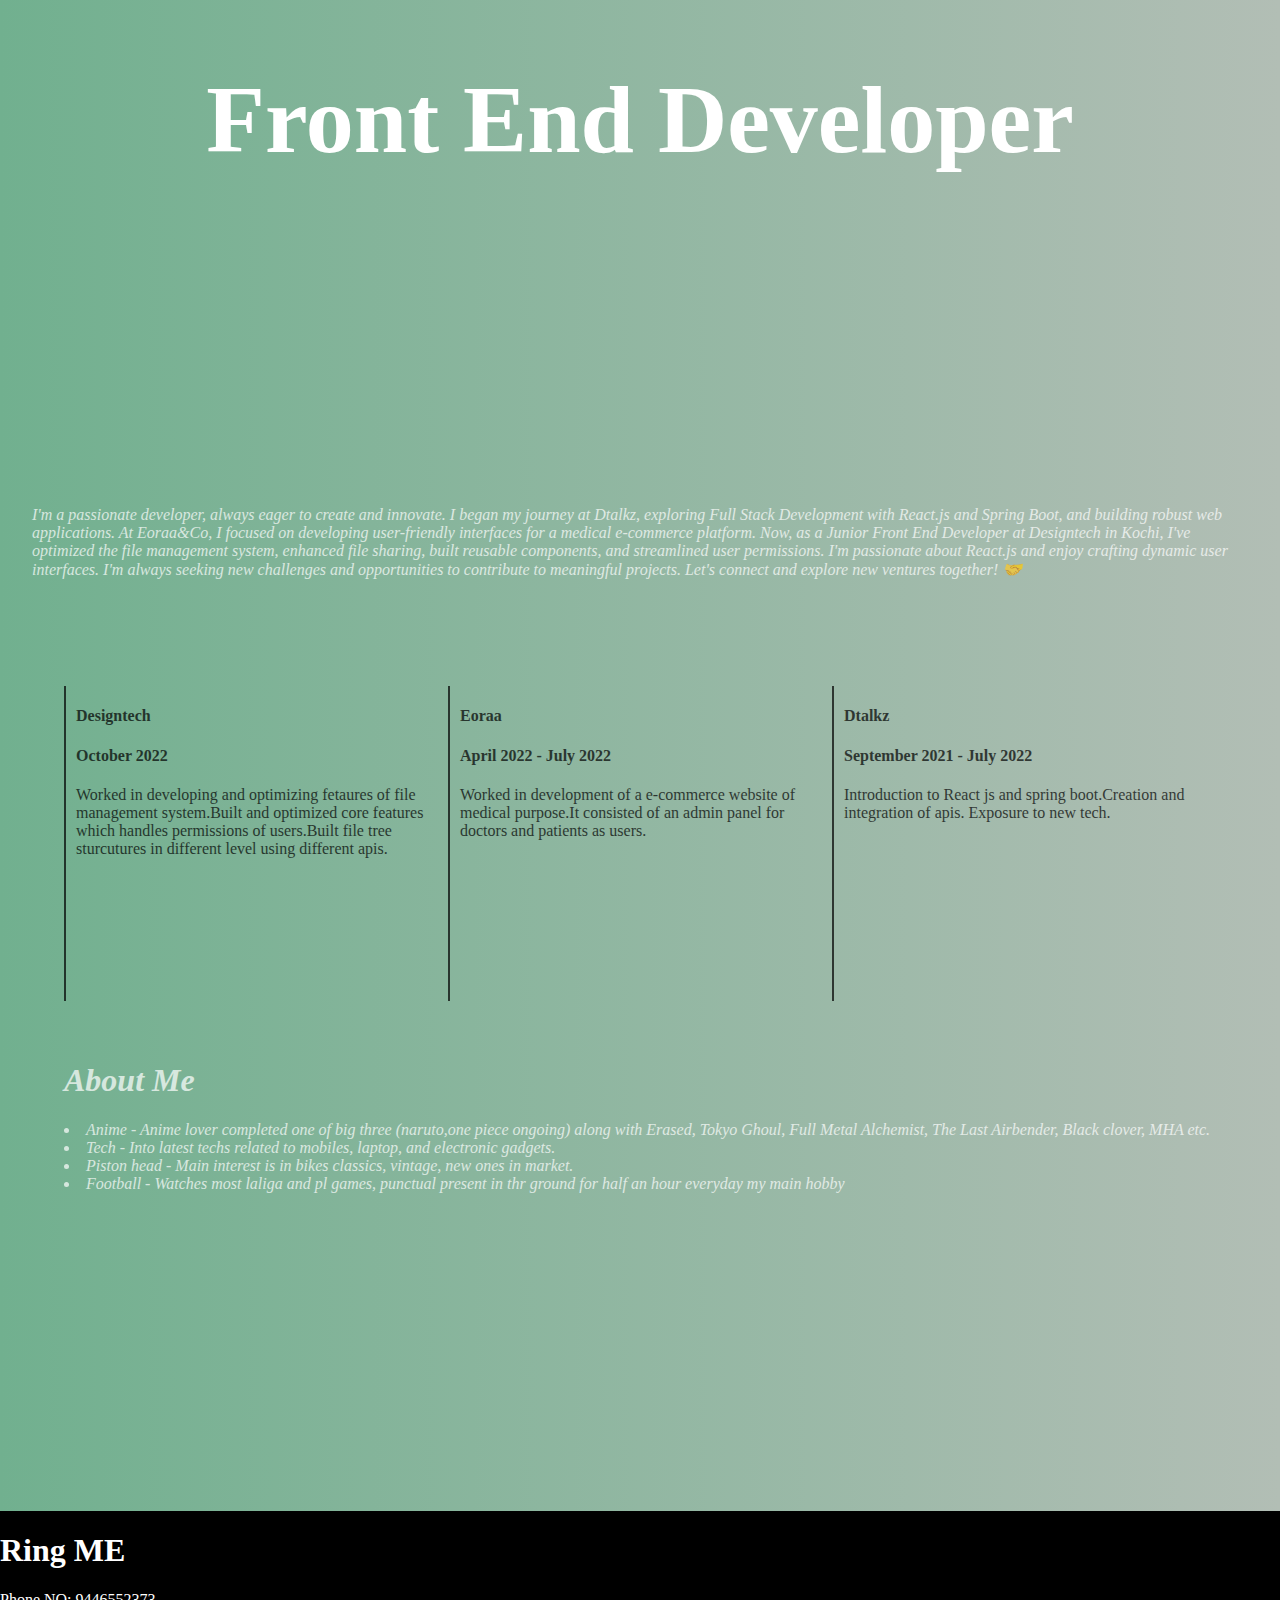
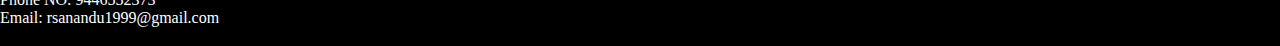
<file: index.html>
<html class="base">
  <head>
    <title>Anandans Portfolio</title>
    <meta name="description" content="anandans resume"/>
    <link rel="stylesheet" href="portfolio.css"/>
  </head>
  <body>
    <div class="canvas_base">
      <!-- <div class="porfolio_name"><h2>P</h2><h2>O</h2><h2>R</h2><h2>T</h2><h2>F</h2><h2>O</h2><h2>L</h2><h2>I</h2><h2>O</h2></div> -->
      <div class="introduction_box">
        <!-- <div>
          <h1>PORTFOLIO</h1>
          <h2>Ananda Krishnan RS</h2>
        </div> -->
        <!-- <div class="image-div-head"> -->
          <!-- <div class="imageSize"> -->
            <!-- <img src="anandanimg.JPG" alt="image not found" width="300" height="290"> -->
          <!-- </div> -->
          <!-- <div class="head-info"> -->
          <!-- <h1>PORTFOLIO</h1> -->
          <h1>Front End Developer<h1>
          <!-- <h1>Anandakrishnan RS</h1> -->
          <!-- <p1
          >LOREM ipsum ingum i thr en ,mdsadsadasd asdaskdsak daskdsakdlkald
          sadasdasdsdlkflkflkfdslkflkalskdlaskdlasdlklkdflkflskflkflkdsfdsffsdlfkdslfkldfklkfd</p1
          > -->
        <!-- </div> -->
        <!-- </div> -->
      </div>
    <div class="scroll_comp">
      <div class="my_intro">
        <!-- <h1>A super duper dreamer going after impossible challenges everytime</h1>
        <h1>Determined to work hard for all that I lack</h1>
        <h1>Pressure being the greatest asset to improve the skill set</h1> -->
        <p>
          I'm a passionate developer, always eager to create and innovate. 
          I began my journey at Dtalkz, exploring Full Stack Development with React.js and Spring Boot, and building robust web applications. 
          At Eoraa&Co, I focused on developing user-friendly interfaces for a medical e-commerce platform. Now, as a Junior Front End Developer at Designtech in Kochi, 
          I've optimized the file management system, enhanced file sharing, built reusable components, and streamlined user permissions. 
          I'm passionate about React.js and enjoy crafting dynamic user interfaces.
          I'm always seeking new challenges and opportunities to contribute to meaningful projects. Let's connect and explore new ventures together! 🤝
        </p>
      </div>
      <div class="work_experience_box">
        <!-- <h1>JOURNEY<h1> -->
          <div class="exp_box">
            <h4>Designtech</h4>
            <h4>October 2022</h4>
            <p4>Worked in developing and optimizing fetaures of file management system.Built and optimized core features which handles permissions of users.Built file tree sturcutures in different level using different apis.</p4>
          </div>
          <div class="exp_box">
            <h4>Eoraa</h4>
            <h4>April 2022 - July 2022</h4>
            <p4>Worked in development of a e-commerce website of medical purpose.It consisted of an admin panel for doctors and patients as users.<p4>
            </div>
            <div class="exp_box">
              <h4>Dtalkz</h4>
              <h4>September 2021 - July 2022</h4>
              <p4>Introduction to React js and spring boot.Creation and integration of apis. Exposure to new tech.</p4>
            </div>
          </div>
          <div class="about_me_box">
            <h1>About Me</h1>
            <!-- <ul> -->
              <li>Anime - Anime lover completed one of big three (naruto,one piece ongoing) along with Erased, Tokyo Ghoul, Full Metal Alchemist, The Last Airbender, Black clover, MHA etc.</li>
              <li>Tech -  Into latest techs related to mobiles, laptop, and electronic gadgets.</li>
              <li>Piston head - Main interest is in bikes classics, vintage, new ones in market.</li>
                <li>Football - Watches most laliga and pl games, punctual present in thr ground for half an hour everyday my main hobby</li> 
                <!-- </ul> -->
              </div>
              <div class="contact_box">
                <h1>Ring ME</h1>
                <div>Phone NO: 9446552373</div>
                <div>Email: rsanandu1999@gmail.com</div>
              </div>
      </div>
    </div>
</body>
</html>
</file>
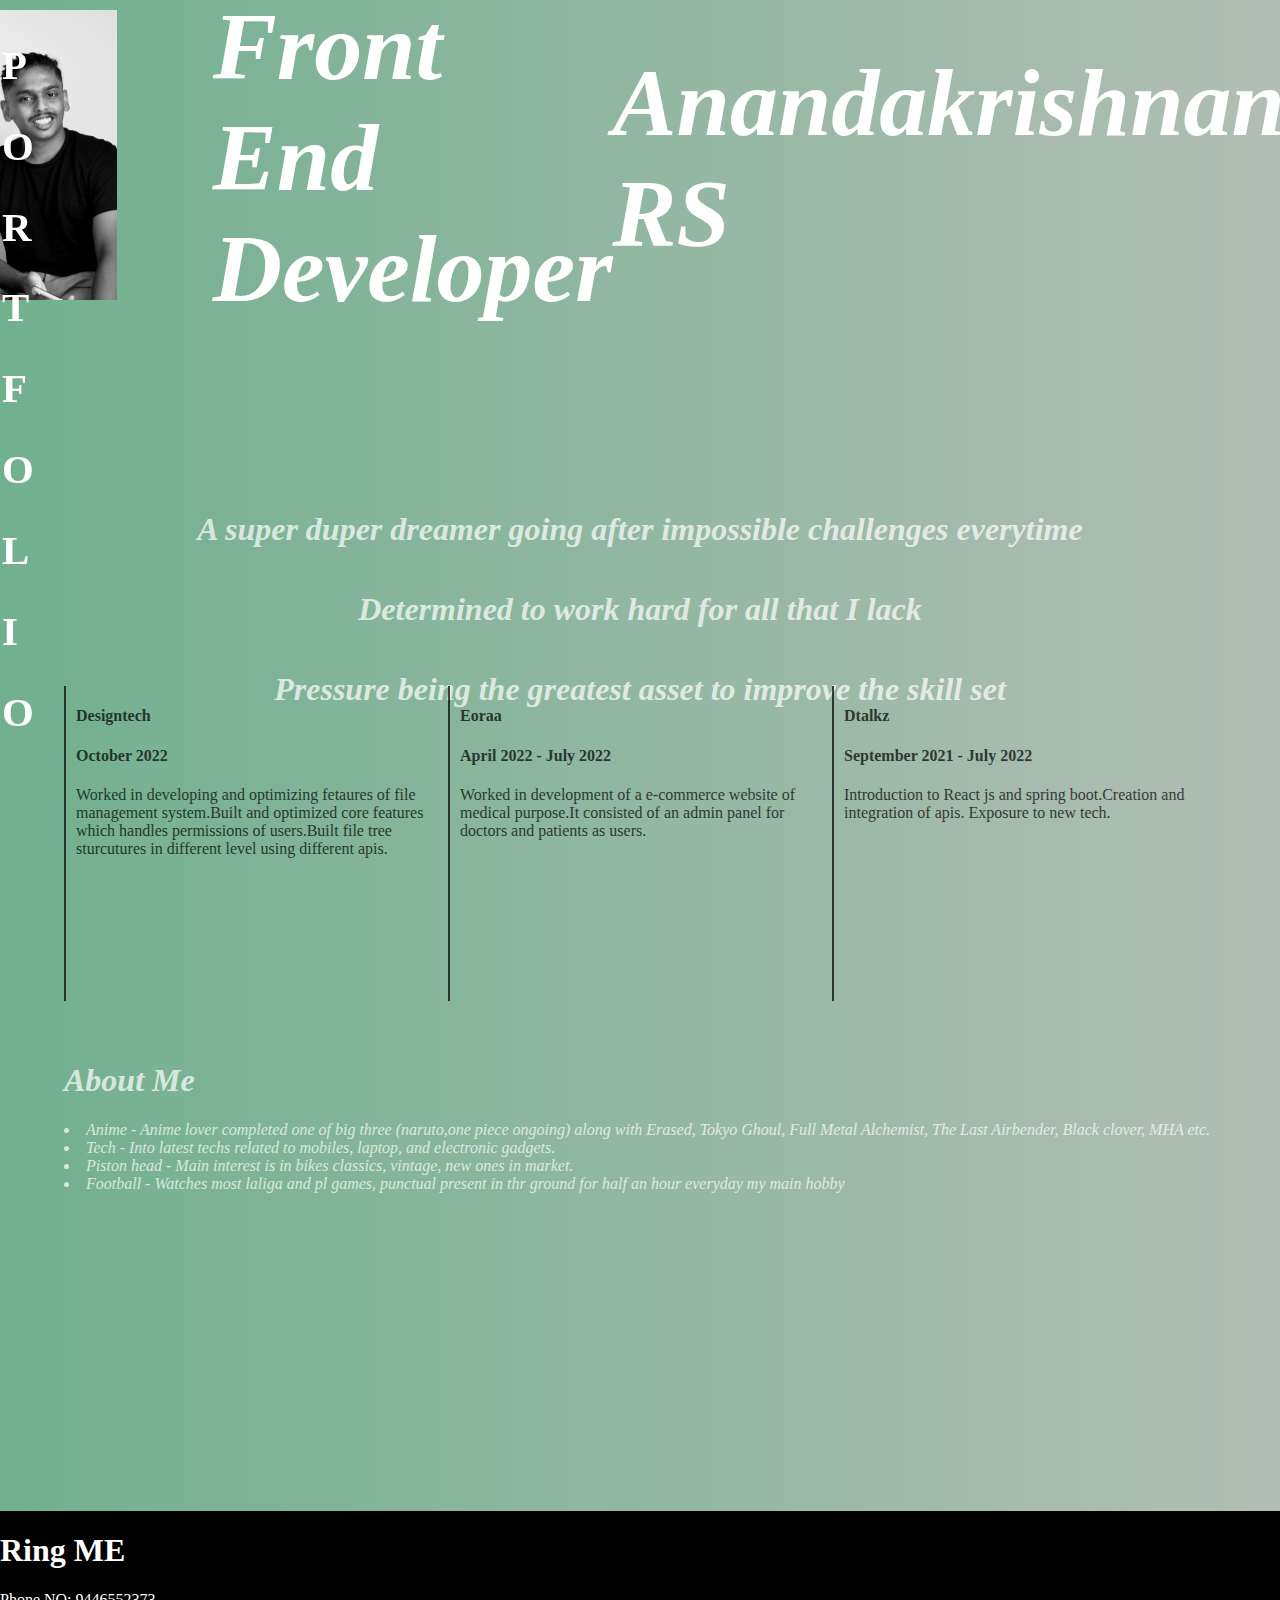
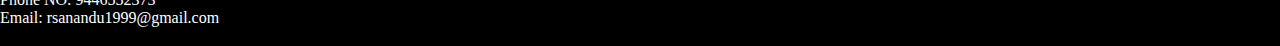
<file: portfolio.html>
<html class="base">
  <head>
    <title>Anandans Portfolio</title>
    <meta name="description" content="anandans resume"/>
    <link rel="stylesheet" href="portfolio.css"/>
  </head>
  <body>
    <div class="canvas_base">
      <div class="porfolio_name"><h2>P</h2><h2>O</h2><h2>R</h2><h2>T</h2><h2>F</h2><h2>O</h2><h2>L</h2><h2>I</h2><h2>O</h2></div>
      <div class="introduction_box">
        <!-- <div>
          <h1>PORTFOLIO</h1>
          <h2>Ananda Krishnan RS</h2>
        </div> -->
        <div class="image-div-head">
          <!-- <div class="imageSize"> -->
            <img src="anandanimg.JPG" alt="image not found" width="300" height="290">
          <!-- </div> -->
          <div class="head-info">
          <!-- <h1>PORTFOLIO</h1> -->
          <h1>Front End Developer<h1>
          <h1>Anandakrishnan RS</h1>
          <!-- <p1
          >LOREM ipsum ingum i thr en ,mdsadsadasd asdaskdsak daskdsakdlkald
          sadasdasdsdlkflkflkfdslkflkalskdlaskdlasdlklkdflkflskflkflkdsfdsffsdlfkdslfkldfklkfd</p1
          > -->
        </div>
        </div>
      </div>
    <div class="scroll_comp">
      <div class="my_intro">
        <h1>A super duper dreamer going after impossible challenges everytime</h1>
        <h1>Determined to work hard for all that I lack</h1>
        <h1>Pressure being the greatest asset to improve the skill set</h1>
      </div>
      <div class="work_experience_box">
        <!-- <h1>JOURNEY<h1> -->
          <div class="exp_box">
            <h4>Designtech</h4>
            <h4>October 2022</h4>
            <p4>Worked in developing and optimizing fetaures of file management system.Built and optimized core features which handles permissions of users.Built file tree sturcutures in different level using different apis.</p4>
          </div>
          <div class="exp_box">
            <h4>Eoraa</h4>
            <h4>April 2022 - July 2022</h4>
            <p4>Worked in development of a e-commerce website of medical purpose.It consisted of an admin panel for doctors and patients as users.<p4>
            </div>
            <div class="exp_box">
              <h4>Dtalkz</h4>
              <h4>September 2021 - July 2022</h4>
              <p4>Introduction to React js and spring boot.Creation and integration of apis. Exposure to new tech.</p4>
            </div>
          </div>
          <div class="about_me_box">
            <h1>About Me</h1>
            <!-- <ul> -->
              <li>Anime - Anime lover completed one of big three (naruto,one piece ongoing) along with Erased, Tokyo Ghoul, Full Metal Alchemist, The Last Airbender, Black clover, MHA etc.</li>
              <li>Tech -  Into latest techs related to mobiles, laptop, and electronic gadgets.</li>
              <li>Piston head - Main interest is in bikes classics, vintage, new ones in market.</li>
                <li>Football - Watches most laliga and pl games, punctual present in thr ground for half an hour everyday my main hobby</li> 
                <!-- </ul> -->
              </div>
              <div class="contact_box">
                <h1>Ring ME</h1>
                <div>Phone NO: 9446552373</div>
                <div>Email: rsanandu1999@gmail.com</div>
              </div>
      </div>
    </div>
</body>
</html>
</file>
<file: portfolio.css>
.base {
  height: 100%;
  background: linear-gradient(to right, #71b08f, /* #8a9a5b); */ #b2beb5);
}
.canvas_base {
  display: flex;
  flex-direction: column;
  /* justify-content: center; */
  align-items: center;
  position: relative;
}
.introduction_box {
  /* background-color: linear-gradient(to bottom right, #71b08f, #ffdf00); */
  /* background: linear-gradient(to bottom right, #71b08f, #ffdf00); */
  display: flex;
  flex-direction: row;
  justify-content: center;
  color: white;
  width: 100vw;
  height: 35vh;
  /* border: 15px solid #d3dfe0; */
  /* margin: 20px; */
  z-index: 950;
  position: fixed;
  font-size: 3rem;
  top: 0;
}
.scroll_comp {
  position: absolute;
  top: 450;
}
.porfolio_name {
  position: fixed;
  /* top: 550; */
  left: 2px;
  font-size: 1.7rem;
  color: white;
  /* font-style: italic; */
  z-index: 980;
}
.head-info {
  display: flex;
  /* flex-direction: column; */
  margin: 2%;
  font-style: italic;
  width: 100%;
  font-size: 3rem;
  padding: 5%;
  justify-content: center;
  align-items: center;
}
.work_experience_box {
  width: 90vw;
  height: 35vh;
  /* border: 15px solid #d3dfe0; */
  margin: 20px;
  display: flex;
  flex-direction: row;
  /* background-color: #f7f1e3; */
}
.exp_box {
  width: 30vw;
  /* height: 35vh; */
  /* background-color: #456a6e; */
  border-left: 2px solid black;
  padding-left: 10px;
  opacity: 0.7;
}
.exp_box:hover {
  width: 85vw;
  z-index: 999 !important;
  opacity: 1;
}

.image-div-head {
  display: flex;
  flex-direction: row;
  /* border: 10px solid white; */
  border-radius: 30px;
  padding: 10px;
  /* justify-content: center; */
  /* align-items: center; */
}

.about_me_box {
  width: 90vw;
  height: 50vh;
  /* background-color: white; */
  color: white;
  margin: 20px;
  font-style: italic;
  opacity: 0.7;
}

.about_me_box:hover {
  opacity: 1;
}

.scroll_comp {
  overflow: scroll;
  z-index: 890;
  display: flex;
  flex-direction: column;
  justify-content: center;
  align-items: center;
}
.my_intro {
  /* width: 90vw; */
  margin: 2rem;
  height: 9rem;
  /* background-color: black; */
  color: white;
  opacity: 0.7;
  display: flex;
  /* justify-content: center; */
  align-items: center;
  flex-direction: column;
  font-style: italic;
}
.my_intro:hover {
  opacity: 1;
}

.contact_box {
  width: 100vw;
  height: 15vh;
  background-color: black;
  color: white;
  z-index: 999;
}
</file>
